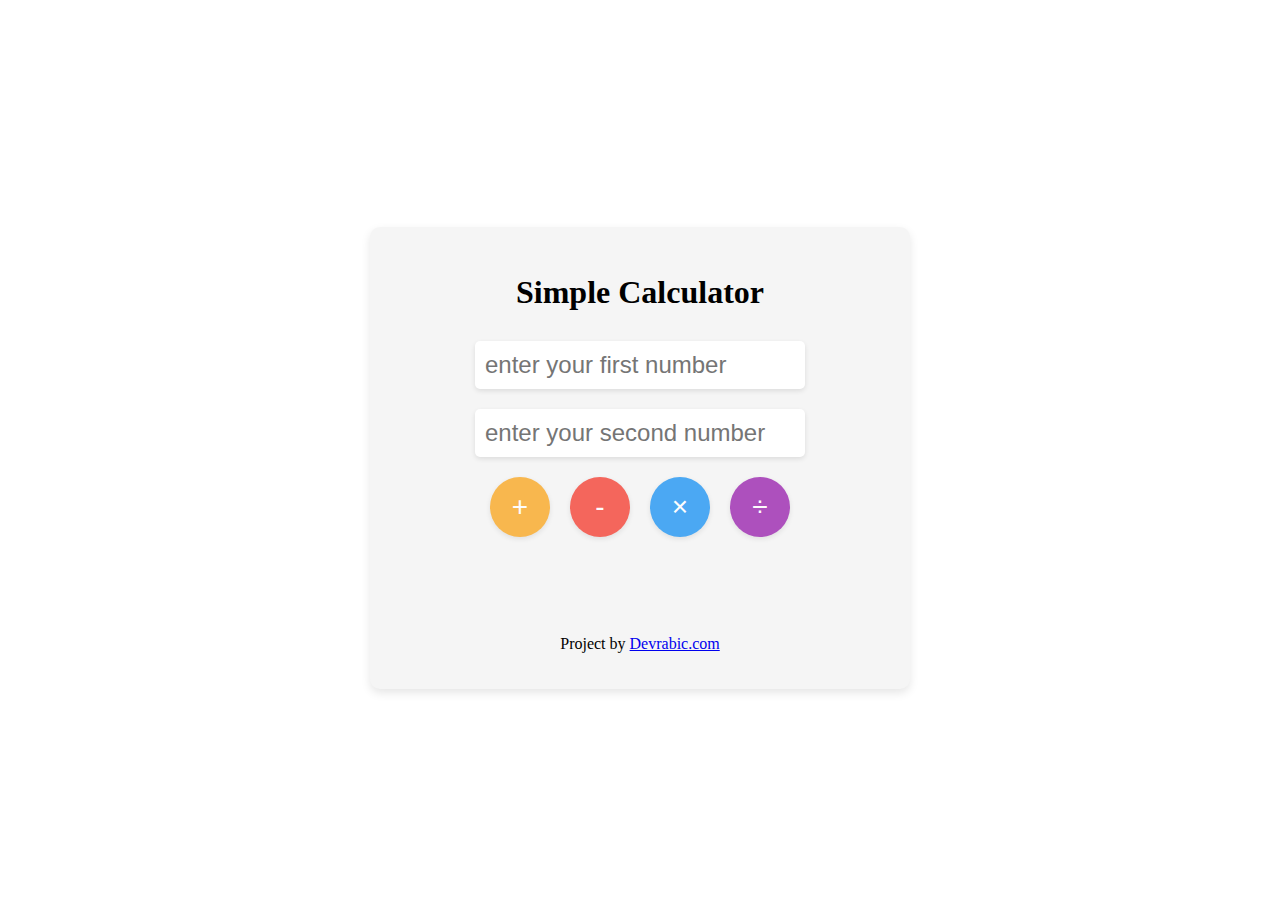
<file: calculater/index.html>
<!DOCTYPE html>
<html lang="en">
<head>
    <meta charset="UTF-8">
    <meta name="viewport" content="width=device-width, initial-scale=1.0">
    <title>Simple Calculator</title>
    <link rel="stylesheet" href="/calculater/style.css">
    <script src="/calculater/script.js" defer></script>
</head>
<body>
    <div class="calculator__container">
        <div class="calculator">
            <h2>Simple Calculator</h2>
            <input type="text" id="number1" placeholder="enter your first number">
            <input type="text" id="number2" placeholder="enter your second number">
            <div class="buttons">
                <button id="add">
                    +
                </button>

                <button id="subtract">
                    -
                </button>

                <button id="multiply">
                    &times;
                </button>

                <button id="divide">
                  &divide;
                </button>
            </div>
            
            <p id="result"></p>
            <p id=" ">Project by <a href="https://devrabic.com">Devrabic.com</a></p>
        </div>
    </div>
    
</body>
</html>
</file>
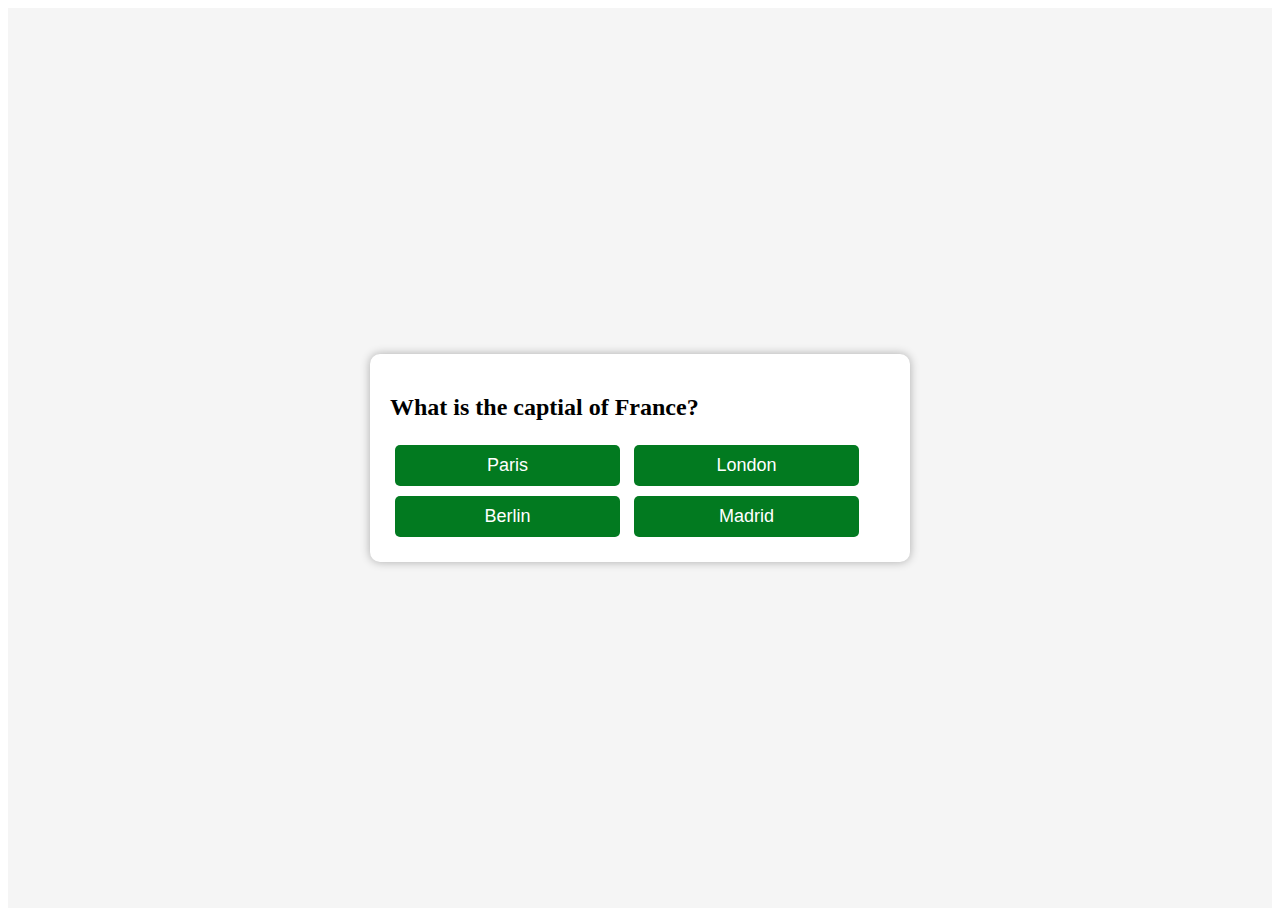
<file: quiz/index.html>
<!DOCTYPE html>
<html lang="en">
  <head>
    <meta charset="UTF-8" />
    <meta name="viewport" content="width=device-width, initial-scale=1.0" />
    <title>Quiz Game - Devrabic</title>
    <link rel="stylesheet" href="/quiz/style .css" />
    <script src="./script.js" defer></script>
  </head>
  <body>
    <div class="container">
      <div class="quiz">
        <h2 id="question"></h2>
        <div id="options">
          <button class="option"></button>
          <button class="option"></button>
          <button class="option"></button>
          <button class="option"></button>
        </div>
        <div id="score"></div>
      </div>
    </div>
  </body>
</html>
</file>
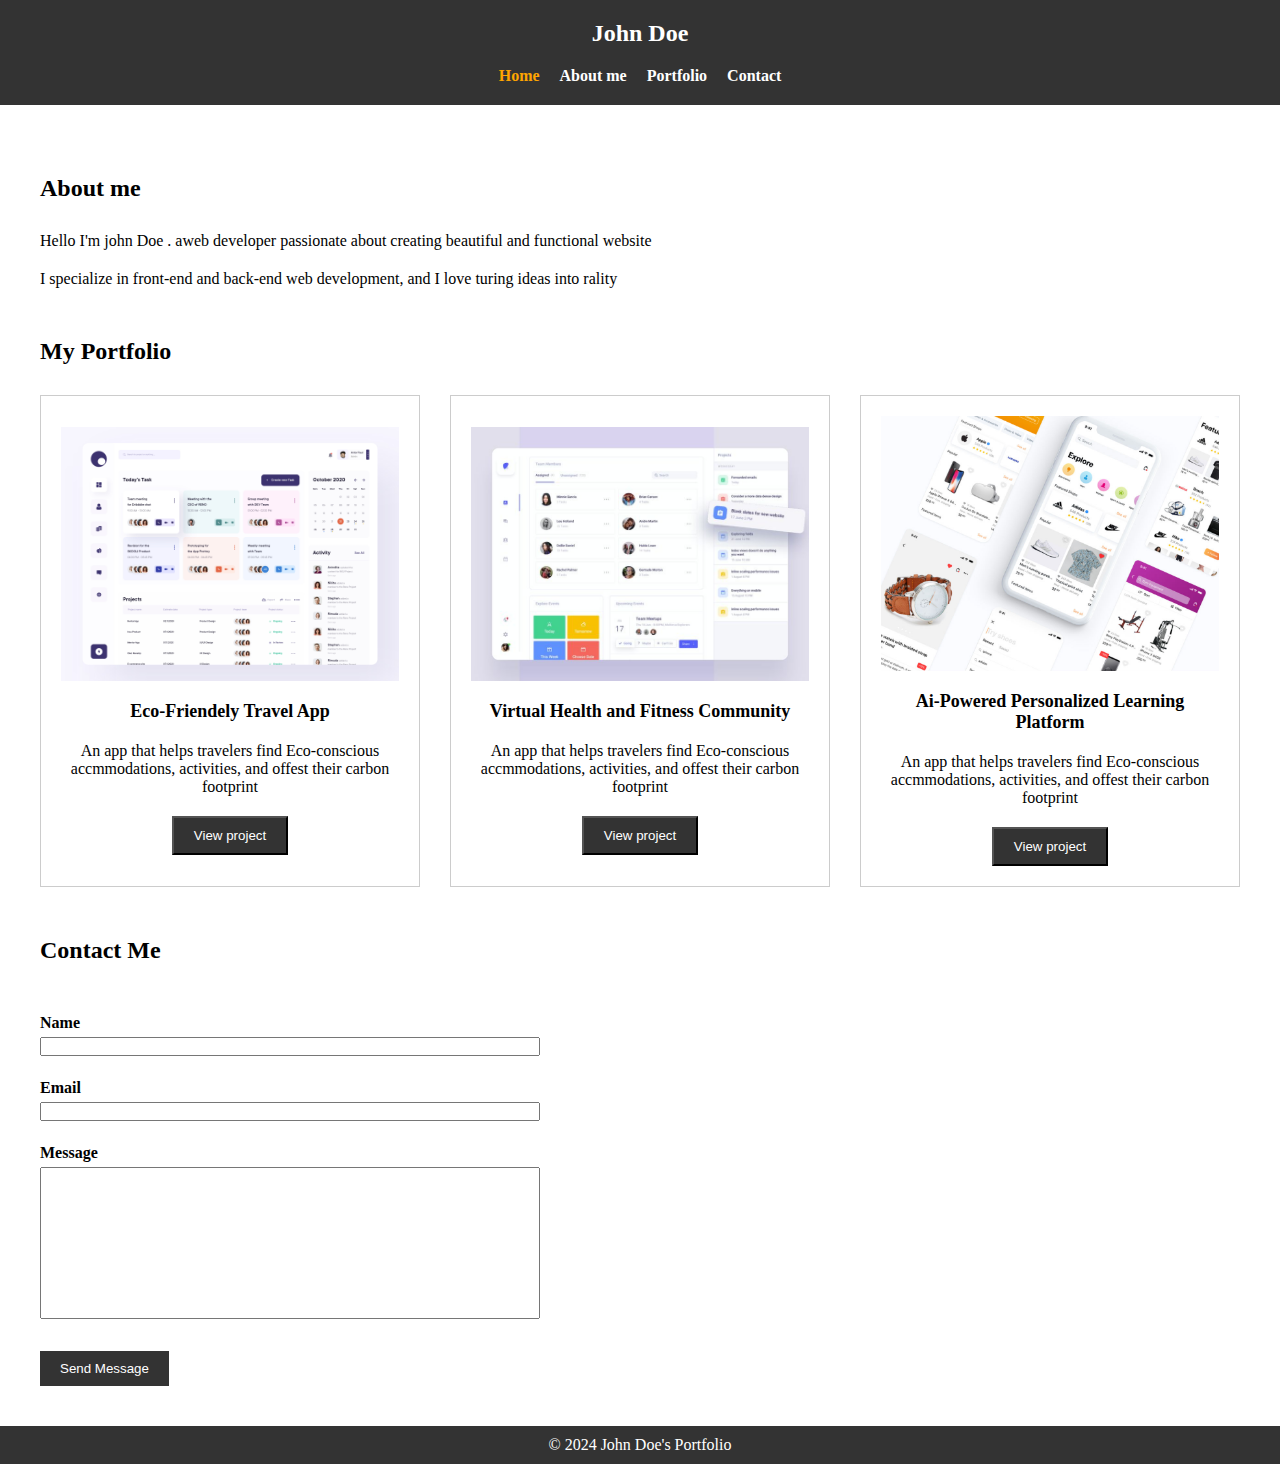
<file: website/index.html>
<!DOCTYPE html>
<html lang="en">
<head>
    <meta charset="UTF-8">
    <meta name="viewport" content="width=device-width, initial-scale=1.0">
    <title>John Doe's portfolio</title>
    <link rel="stylesheet" href="/website/style.css">

</head>
<body>
    <header class="header">
        <h1 class="header__title">John Doe</h1>
        <nav class="header__nav-list">
            <ul class="nav-list">
                
                   <li><a class="nav-list__link nav-list__link--active" href="#">Home</a></li> 
                   <li><a class="nav-list__link" href="#about">About me</a></li>
                   <li><a class="nav-list__link" href="#portfolio">Portfolio</a></li>  
                   <li><a class="nav-list__link" href="#contact">Contact</a></li> 
                
            </ul>
        </nav>
    </header>
    <main class="main">
        <section class="about" id="about">
            <h2 class="about__title">About me</h2>
            <p class="about__text">Hello I'm john Doe . aweb developer passionate about creating beautiful and functional website</p>
            <p class="about__text">I specialize in front-end and back-end web development, and I love turing ideas into rality</p>
        </section>

        <section class="portfolio" id="portfolio">
            <h2 class="portfolio__title">My Portfolio</h2>

            <div class="portfolio__cards">
            <div class="project">
                <img class="project__image" src="./images/portfolio-1.jpg" alt="project">
                <h3 class="project__title">Eco-Friendely Travel App</h3>
                <p class="project__description">An app that helps travelers find Eco-conscious accmmodations, activities, and offest their carbon footprint</p>
                <button class="project__button">View project</button>
            </div>

            <div class="project">
                <img class="project__image" src="./images/portfolio-2.jpg" alt="project">
                <h3 class="project__title">Virtual Health and Fitness Community</h3>
                <p class="project__description">An app that helps travelers find Eco-conscious accmmodations, activities, and offest their carbon footprint</p>
                <button class="project__button">View project</button>
            </div>

            <div class="project">
                <img class="project__image" src="./images/portfolio-3.jpg" alt="project">
                <h3 class="project__title">Ai-Powered Personalized Learning Platform</h3>
                <p class="project__description">An app that helps travelers find Eco-conscious accmmodations, activities, and offest their carbon footprint</p>
                <button class="project__button">View project</button>
            </div>
        </div>
        </section>

        <section class="contact" id="#contact">
            <h2 class="contact__title">Contact Me</h2>
            <form class="contact__form">
                <label class="contact__label" for="name">Name</label>
                <input class="contact__input" type="text" id="name" name="name" required>

                <br> <br>
                <label class="contact__label" for="email">Email</label>
                <input class="contact__input" type="email" id="email" name="email" required>
                <br> <br>
                <label class="contact__label" for="message">Message</label>
                <textarea class="contact__textarea" name="message" id="message" rows="10"></textarea>
                <br> <br>
                <input class="contact__submit" type="submit" value="Send Message">
            </form>


        </section>
        
    </main>
    <footer class="footer">
        <p>&copy; 2024 John Doe's Portfolio</p>
    </footer>
</body>
</html>
</file>
<file: calculater/style.css>
.calculator__container{
    display: flex;
    justify-content: center;
    align-items: center;
    height: 100vh;
}
.calculator{
    display: flex;
    flex-direction: column;
    align-items: center;
    background-color: #f5f5f5;
    padding: 20px;
    border-radius: 10px;
    box-shadow: 0px 4px 10px rgba(0, 0, 0, 0.1);
    max-width: 500px;
    width: 100%;
}
h2{
    font-size: 32px;
    margin-bottom: 20px;
}
input{
    margin: 10px;
    padding: 10px;
    font-size: 24px;
    border-radius: 5px;
    border: none;
    box-shadow: 0px 2px 5px rgba(0, 0, 0, 0.1);
}
input:focus{
    outline: none;
}
.buttons{
    display: flex;
    justify-content: center;
    align-items: center;
    /* gap: 10px; */

}
button{
    color: white;
    background-color: black;
    font-size: 28px;
    height: 60px;
    width: 60px;
    cursor: pointer;
    border: none;
    box-shadow: 0px 2px 5px rgba(0, 0, 0, 0.1);
    border-radius: 50px;
    opacity: 0.8;
    transition: all 0.2s ease-in-out;
    margin: 10px;
    padding: 10px;
    
}
button:hover{
    opacity: 1;
}
#add{
    background-color: #f9a825;
}
#subtract{
    background-color: #f44336;
}
#multiply{
    background-color: #2196f3;
}
#divide{
    background-color: #9c27b0;
}
#result{
    font-size: 36px;
    font-weight: bold;
    text-align: center;
}
#devrabic{
    font-size: 14px;
    opacity: 0.8;
}
</file>
<file: quiz/style .css>
.container{
    display: flex;
    justify-content: center;
    align-items: center;
    height: 100vh;
    background-color: #f5f5f5;
}
.quiz{
    max-width: 500px;
    width: 100%;
    padding: 20px;
    background-color: rgb(255, 255, 255);
    border-radius: 10px;
    box-shadow: 0 0 10px rgba(0, 0, 0, 0.3);
    
}
.options{
    display: flex;
    flex-wrap: wrap;
    margin-top: 20px;
}
.option{
    width: 45%;
    margin: 1%;
    padding: 10px;
    border: none;
    border-radius: 5px;
    background-color: rgb(2, 122, 32);
    color: white;
    cursor: pointer;
    font-size: 18px;
}
.option:hover{
    background-color: rgb(4, 185, 49);
}
#score{
    font-size: 20px;
    font-weight: bold;
    text-align: center;
    display: none;
    margin-bottom: 15px;
}
</file>
<file: website/style.css>
*{
    padding: 0;
    margin: 0;
    box-sizing: border-box;
}
.header{
    background-color: #333;
    color: white;
    text-align: center;
    padding: 20px 0;
}
.header__title{
    font-size: 24px;
}
.header__nav-list{
    margin-top: 20px;
}
.nav-list{
    display: flex;
    flex-direction: row;
    justify-content: center;
    gap: 20px;
    list-style-type: none;
    padding: 0;
    flex-wrap: wrap;

}
.nav-list__link{
    text-decoration: none;
    color: white;
    font-weight: bold;
}
.nav-list__link--active{
    color: orange;
}
.main{
    padding: 40px;
}
.about__title,
.portfolio__title,
.contact__title{
    font-size: 24px;
    padding: 30px 0;
}
.about__text{
    margin-bottom: 20px;
}
.portfolio__cards{
    display: flex;
    justify-content: space-between;
    gap: 30px;
}
.project{
    display: flex;
    flex-direction: column;
    align-items: center;
    justify-content: center;
    gap: 20px;
    border: 1px solid #ccc;
    margin-bottom: 20px;
    padding: 20px;
    text-align: center;
}
.project__image{
    width: 100%;
    max-width: 400px;
}
.project__title{
    font-size: 18px;
    
}
/* .project__description{
    
} */
.project__button{
    background-color: #333;
    padding: 10px 20px;
    color: white;
    cursor: pointer;
}
.contact__form{
    margin-top:20px ;
}
.contact__label{
    display: block;
    margin: 5px 0;
    font-weight: bold;
}
.contact__input, .contact__textarea{
    resize: none;
    width: 100%;
    max-width: 500px;
    border: 1 solid #ccc;
}
.contact__submit{
    background-color: #333;
    color: white;
    padding: 10px 20px;
    cursor: pointer;
    border: none;
    margin-top: 10px;
}
.footer{
    background-color: #333;
    color: white;
    text-align: center;
    padding: 10px 0;
}

@media screen and (max-width:900px){
    .portfolio__cards{
        flex-direction: column;
    }
}
</file>
